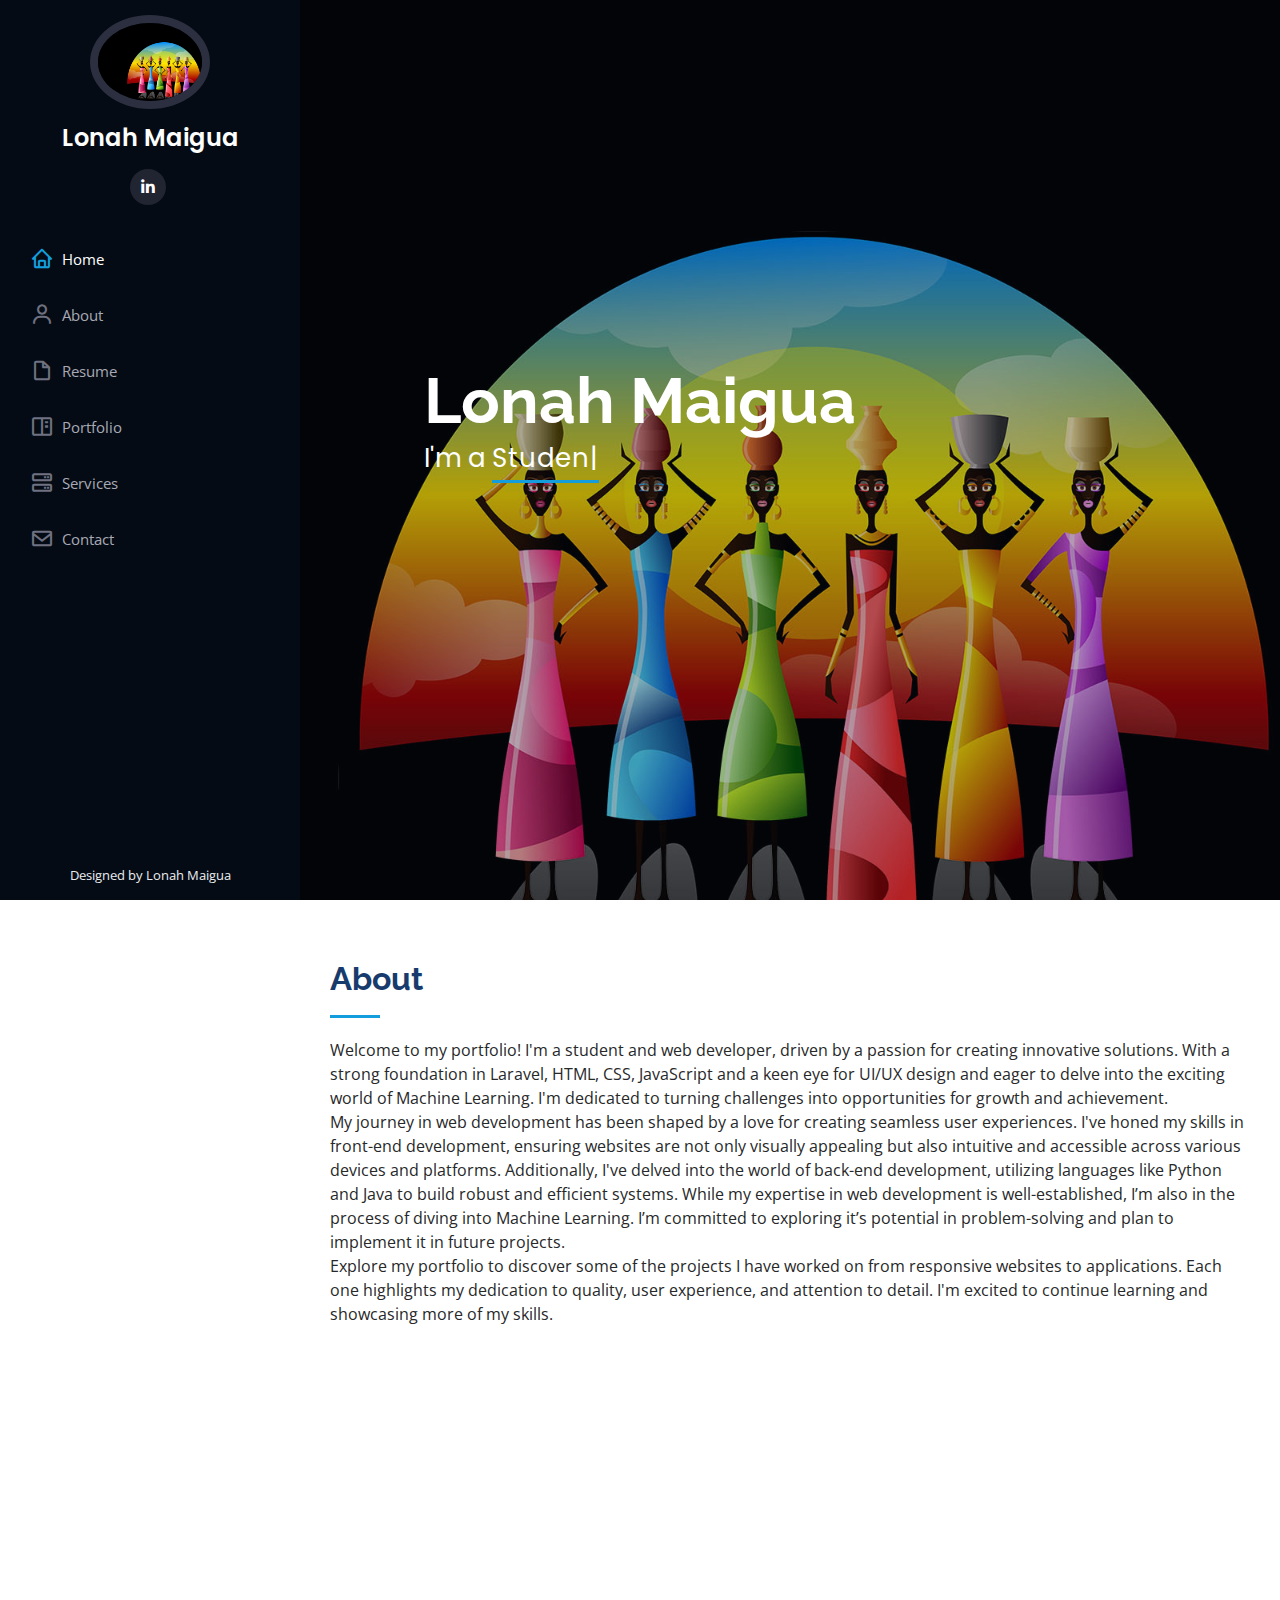
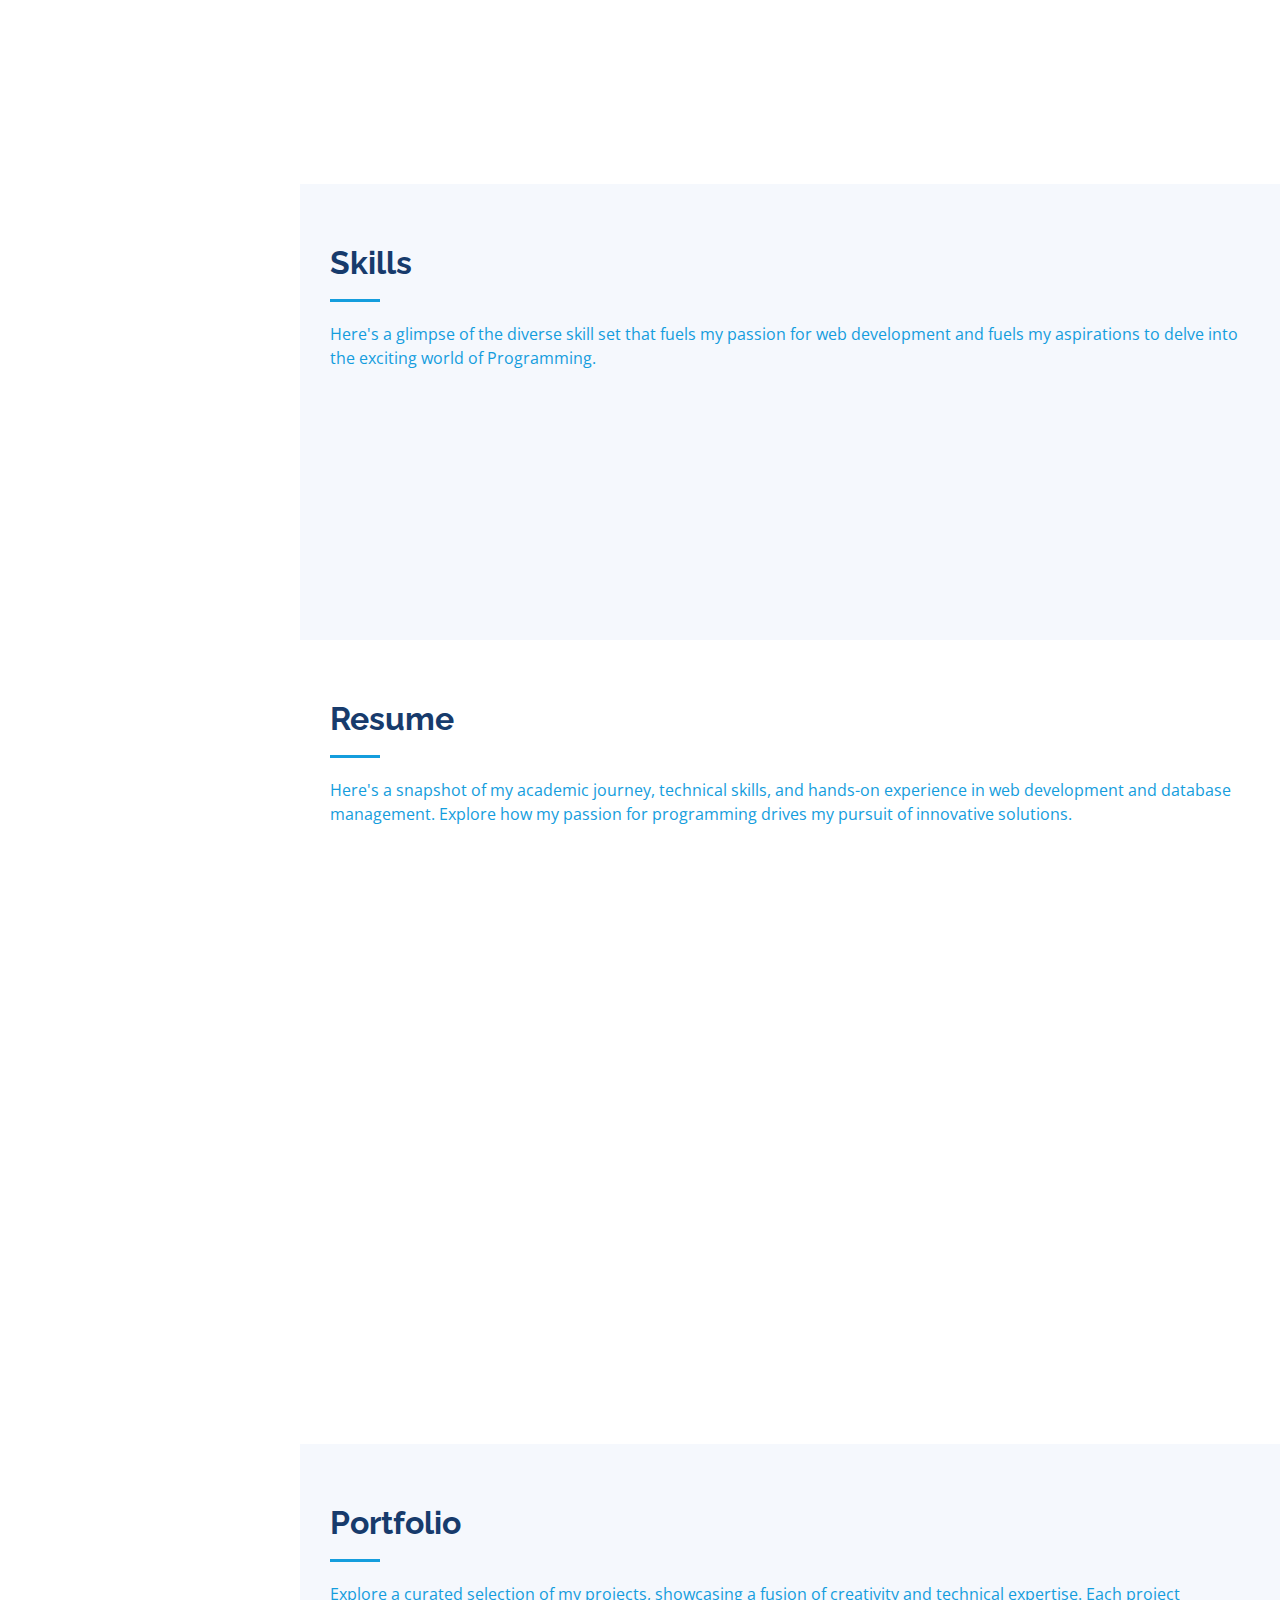
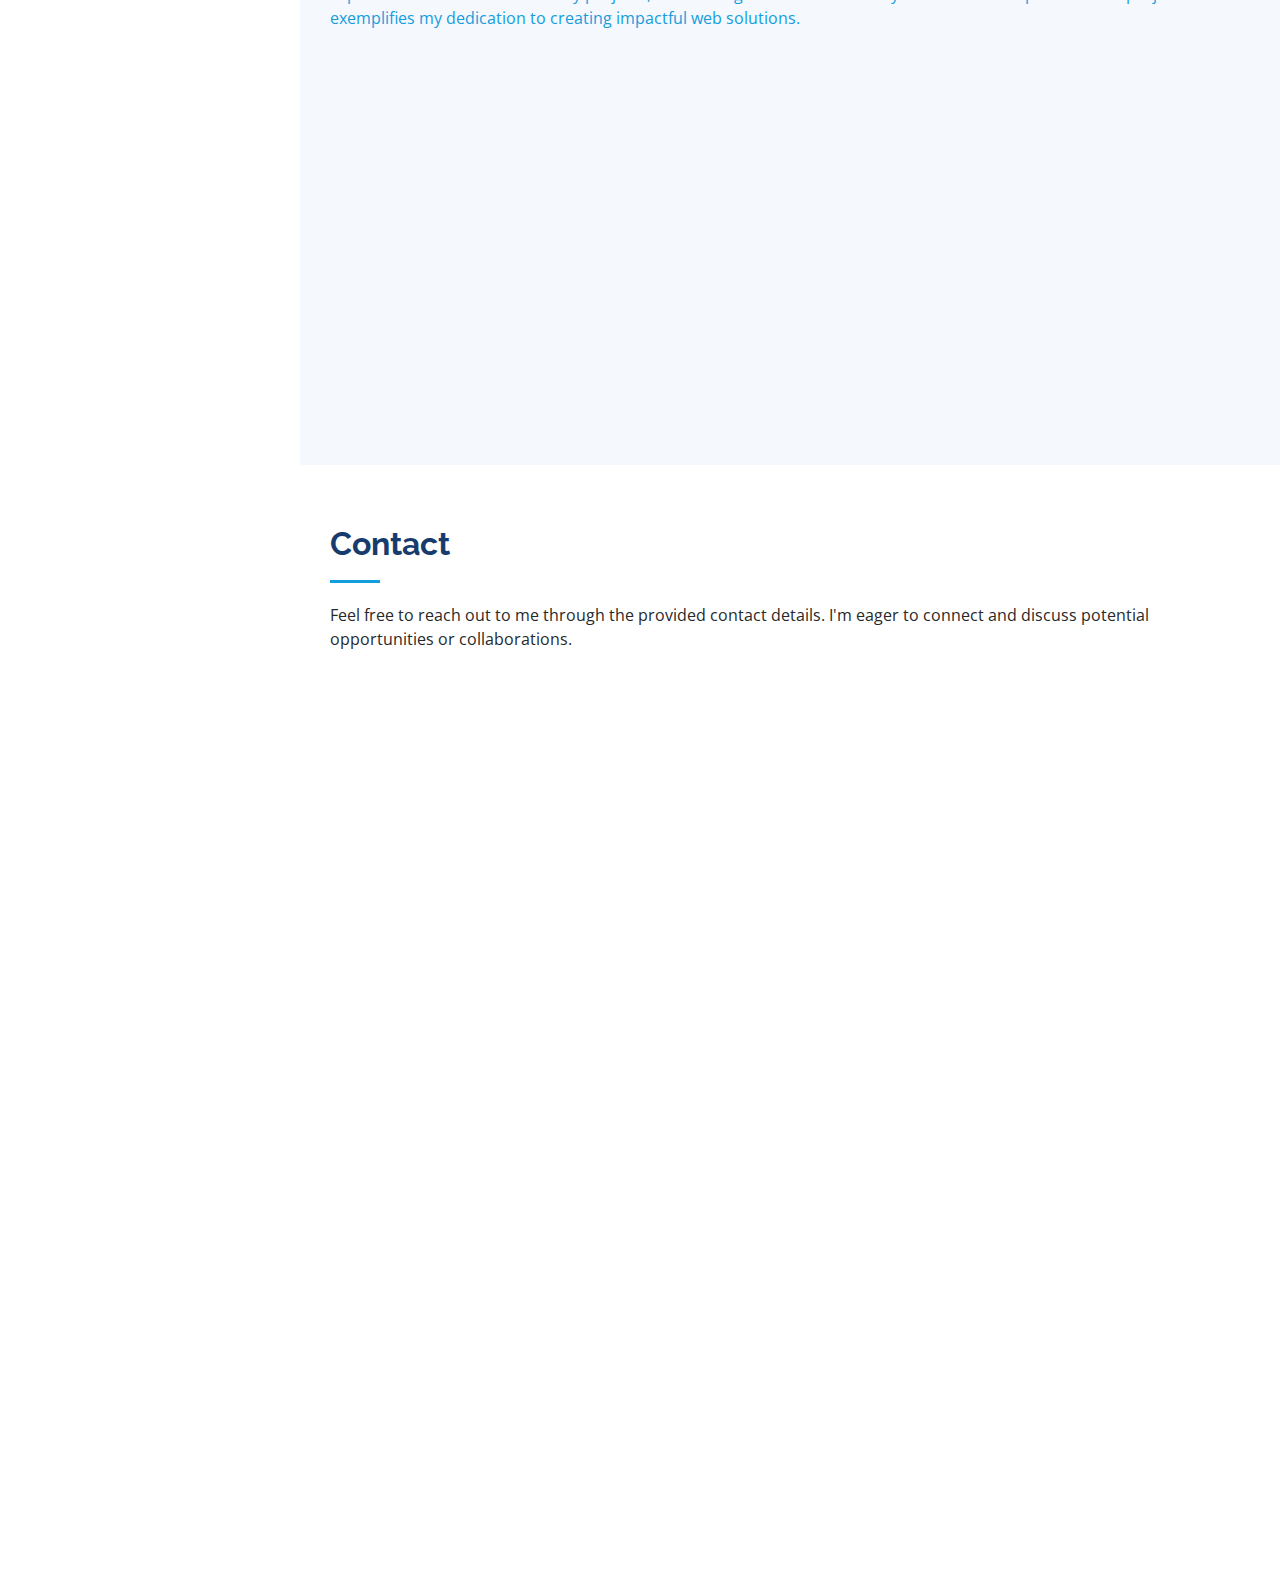
<file: index.html>
<!DOCTYPE html>
<html lang="en">

<head>
  <meta charset="utf-8">
  <meta content="width=device-width, initial-scale=1.0" name="viewport">

  <title>Lonah Maigua</title>
  <meta content="" name="description">
  <meta content="" name="keywords">

  <!-- Favicons -->
<!--   <link href="assets/img/favicon.png" rel="icon">
  <link href="assets/img/apple-touch-icon.png" rel="apple-touch-icon">
 -->
  <!-- Google Fonts -->
  <link href="https://fonts.googleapis.com/css?family=Open+Sans:300,300i,400,400i,600,600i,700,700i|Raleway:300,300i,400,400i,500,500i,600,600i,700,700i|Poppins:300,300i,400,400i,500,500i,600,600i,700,700i" rel="stylesheet">

  <!-- Vendor CSS Files -->
  <link href="assets/vendor/aos/aos.css" rel="stylesheet">
  <link href="assets/vendor/bootstrap/css/bootstrap.min.css" rel="stylesheet">
  <link href="assets/vendor/bootstrap-icons/bootstrap-icons.css" rel="stylesheet">
  <link href="assets/vendor/boxicons/css/boxicons.min.css" rel="stylesheet">
  <link href="assets/vendor/glightbox/css/glightbox.min.css" rel="stylesheet">
  <link href="assets/vendor/swiper/swiper-bundle.min.css" rel="stylesheet">

  <!-- Template Main CSS File -->
  <link href="assets/css/style.css" rel="stylesheet">

  <!-- =======================================================
  * Template Name: iPortfolio
  * Updated: Sep 18 2023 with Bootstrap v5.3.2
  * Template URL: https://bootstrapmade.com/iportfolio-bootstrap-portfolio-websites-template/
  * Author: BootstrapMade.com
  * License: https://bootstrapmade.com/license/
  ======================================================== -->
</head>

<body>

  <!-- ======= Mobile nav toggle button ======= -->
  <i class="bi bi-list mobile-nav-toggle d-xl-none"></i>

  <!-- ======= Header ======= -->
  <header id="header">
    <div class="d-flex flex-column">

      <div class="profile">
        <img src="assets/img/africa.jpg" alt="" class="img-fluid rounded-circle">
        <h1 class="text-light"><a href="index.html">Lonah Maigua</a></h1>
        <div class="social-links mt-3 text-center">
          <!-- <a href="" class="twitter"><i class="bx bxl-twitter"></i></a>
          <a href="#" class="facebook"><i class="bx bxl-facebook"></i></a>
          <a href="#" class="instagram"><i class="bx bxl-instagram"></i></a>
          <a href="#" class="google-plus"><i class="bx bxl-skype"></i></a> -->
          <a href="https://www.linkedin.com/in/lonahmaigua5824" class="linkedin"><i class="bx bxl-linkedin"></i></a>
        </div>
      </div>

      <nav id="navbar" class="nav-menu navbar">
        <ul>
          <li><a href="#hero" class="nav-link scrollto active"><i class="bx bx-home"></i> <span>Home</span></a></li>
          <li><a href="#about" class="nav-link scrollto"><i class="bx bx-user"></i> <span>About</span></a></li>
          <li><a href="#resume" class="nav-link scrollto"><i class="bx bx-file-blank"></i> <span>Resume</span></a></li>
          <li><a href="#portfolio" class="nav-link scrollto"><i class="bx bx-book-content"></i> <span>Portfolio</span></a></li>
          <li><a href="#services" class="nav-link scrollto"><i class="bx bx-server"></i> <span>Services</span></a></li>
          <li><a href="#contact" class="nav-link scrollto"><i class="bx bx-envelope"></i> <span>Contact</span></a></li>
        </ul>
      </nav><!-- .nav-menu -->
    </div>
  </header><!-- End Header -->

  <!-- ======= Hero Section ======= -->
  <section id="hero" class="d-flex flex-column justify-content-center align-items-center">
    <div class="hero-container" data-aos="fade-in">
      <h1>Lonah Maigua</h1>
      <p>I'm a <span class="typed" data-typed-items="Student,Front-end Developer"></span></p>
    </div>
  </section><!-- End Hero -->

  <main id="main">

    <!-- ======= About Section ======= -->
    <section id="about" class="about">
      <div class="container">

        <div class="section-title">
          <h2>About</h2>
          <p>Welcome to my portfolio! I'm a student and web developer, driven by a passion for creating innovative solutions. With a strong foundation in Laravel, HTML, CSS, JavaScript and a keen eye for UI/UX design and eager to delve into the exciting world of Machine Learning. I'm dedicated to turning challenges into opportunities for growth and achievement.
          </p>
          <p>My journey in web development has been shaped by a love for creating seamless user experiences. I've honed my skills in front-end development, ensuring websites are not only visually appealing but also intuitive and accessible across various devices and platforms. 
            Additionally, I've delved into the world of back-end development, utilizing languages like Python and Java to build robust and efficient systems. While my expertise in web development is well-established, I’m also in the process of diving into Machine Learning. I’m committed to exploring it’s potential in problem-solving and plan to implement it in future projects.
           </p>
           <p>Explore my portfolio to discover some of the projects I have worked on from responsive websites to applications. Each one highlights my dedication to quality, user experience, and attention to detail. I'm excited to continue learning and showcasing more of my skills.
            </p>
        </div>

        <div class="row">
          <div class="col-lg-4" data-aos="fade-right">
            <img src="assets/img/africa.jpg" class="img-fluid" alt="">
          </div>
          <div class="col-lg-8 pt-4 pt-lg-0 content" data-aos="fade-left">
            <h3>Front End Web Developer.</h3>
            <p class="fst-italic">
              I specialize in creating visually stunning and user-friendly interfaces, utilizing my expertise in HTML, CSS, and JavaScript to deliver seamless web experiences
            </p>
            <div class="row">
              <div class="col-lg-6">
                <ul>
                  <li><i class="bi bi-chevron-right"></i> <strong>Github:</strong> <a href="https://github.com/maigua23"></li>
                  <li><i class="bi bi-chevron-right"></i> <strong>Phone:</strong> <span>+254 113114970</span></li>
                  <li><i class="bi bi-chevron-right"></i> <strong>City:</strong> <span>Nyeri, Kenya</span></li>
                </ul>
              </div>
              <div class="col-lg-6">
                <ul>
                  <li><i class="bi bi-chevron-right"></i> <strong>Degree:</strong> <span>B. Sc. Computer Science</span></li>
                  <li><i class="bi bi-chevron-right"></i> <strong>PhEmailone:</strong> <span>maigualonah@gmail.com</span></li>
                  <li><i class="bi bi-chevron-right"></i> <strong>Freelance:</strong> <span>Available</span></li>
                </ul>
              </div>
            </div>
          </div>
        </div>

      </div>
    </section><!-- End About Section -->

    <!-- ======= Facts Section ======= -->
    <!-- <section id="facts" class="facts">
      <div class="container">

        <div class="section-title">
          <h2>Facts</h2>
          <p>Magnam dolores commodi suscipit. Necessitatibus eius consequatur ex aliquid fuga eum quidem. Sit sint consectetur velit. Quisquam quos quisquam cupiditate. Et nemo qui impedit suscipit alias ea. Quia fugiat sit in iste officiis commodi quidem hic quas.</p>
        </div>

        <div class="row no-gutters">

          <div class="col-lg-3 col-md-6 d-md-flex align-items-md-stretch" data-aos="fade-up">
            <div class="count-box">
              <i class="bi bi-emoji-smile"></i>
              <span data-purecounter-start="0" data-purecounter-end="232" data-purecounter-duration="1" class="purecounter"></span>
              <p><strong>Happy Clients</strong> consequuntur quae</p>
            </div>
          </div>

          <div class="col-lg-3 col-md-6 d-md-flex align-items-md-stretch" data-aos="fade-up" data-aos-delay="100">
            <div class="count-box">
              <i class="bi bi-journal-richtext"></i>
              <span data-purecounter-start="0" data-purecounter-end="521" data-purecounter-duration="1" class="purecounter"></span>
              <p><strong>Projects</strong> adipisci atque cum quia aut</p>
            </div>
          </div>

          <div class="col-lg-3 col-md-6 d-md-flex align-items-md-stretch" data-aos="fade-up" data-aos-delay="200">
            <div class="count-box">
              <i class="bi bi-headset"></i>
              <span data-purecounter-start="0" data-purecounter-end="1453" data-purecounter-duration="1" class="purecounter"></span>
              <p><strong>Hours Of Support</strong> aut commodi quaerat</p>
            </div>
          </div>

          <div class="col-lg-3 col-md-6 d-md-flex align-items-md-stretch" data-aos="fade-up" data-aos-delay="300">
            <div class="count-box">
              <i class="bi bi-people"></i>
              <span data-purecounter-start="0" data-purecounter-end="32" data-purecounter-duration="1" class="purecounter"></span>
              <p><strong>Hard Workers</strong> rerum asperiores dolor</p>
            </div>
          </div>

        </div>

      </div>
    </section> -->
    <!-- End Facts Section -->

    <!-- ======= Skills Section ======= -->
    <section id="skills" class="skills section-bg">
      <div class="container">

        <div class="section-title">
          <h2>Skills</h2>
          <p>Here's a glimpse of the diverse skill set that fuels my passion for web development and fuels my aspirations to delve into the exciting world of Programming.</p>
        </div>

        <div class="row skills-content">

          <div class="col-lg-6" data-aos="fade-up">

            <div class="progress">
              <span class="skill">HTML <i class="val">100%</i></span>
              <div class="progress-bar-wrap">
                <div class="progress-bar" role="progressbar" aria-valuenow="100" aria-valuemin="0" aria-valuemax="100"></div>
              </div>
            </div>

            <div class="progress">
              <span class="skill">CSS <i class="val">90%</i></span>
              <div class="progress-bar-wrap">
                <div class="progress-bar" role="progressbar" aria-valuenow="90" aria-valuemin="0" aria-valuemax="100"></div>
              </div>
            </div>

            <div class="progress">
              <span class="skill">JavaScript <i class="val">75%</i></span>
              <div class="progress-bar-wrap">
                <div class="progress-bar" role="progressbar" aria-valuenow="75" aria-valuemin="0" aria-valuemax="100"></div>
              </div>
            </div>

          </div>

          <div class="col-lg-6" data-aos="fade-up" data-aos-delay="100">

            <div class="progress">
              <span class="skill">PHP <i class="val">80%</i></span>
              <div class="progress-bar-wrap">
                <div class="progress-bar" role="progressbar" aria-valuenow="80" aria-valuemin="0" aria-valuemax="100"></div>
              </div>
            </div>

            <div class="progress">
              <span class="skill">Laravel <i class="val">90%</i></span>
              <div class="progress-bar-wrap">
                <div class="progress-bar" role="progressbar" aria-valuenow="90" aria-valuemin="0" aria-valuemax="100"></div>
              </div>
            </div>

          </div>

        </div>

      </div>
    </section><!-- End Skills Section -->

    <!-- ======= Resume Section ======= -->
    <section id="resume" class="resume">
      <div class="container">

        <div class="section-title">
          <h2>Resume</h2>
          <p>Here's a snapshot of my academic journey, technical skills, and hands-on experience in web development and database management. Explore how my passion for programming drives my pursuit of innovative solutions.</p>
        </div>

        <div class="row">
          <div class="col-lg-6" data-aos="fade-up">
            <h3 class="resume-title">Sumary</h3>
            <div class="resume-item pb-0">
              <h4>Lonah Maigua</h4>
              <p><em>Passionate about programming and driven to create innovative solutions that make a meaningful impact.</em></p>
              <ul>
                <li>Nyeri, Kenya</li>
                <li>(+254) 113114970</li>
                <li>maigualonah@gmail.com</li>
              </ul>
            </div>

            <h3 class="resume-title">Education</h3>
            <div class="resume-item">
              <h4>Bachelor of Science: Computer Science</h4>
              <h5>2020 - Present</h5>
              <p><em>Dedan Kimathi University of Technology, Nyeri, Kenya</em></p>
              <p>Completed coursework in Web Programming Database systems, Data
                structures and Algorithms, Object-orientedProgramming and Artificial
                Intelligence</p>
            </div>
          </div>
          <div class="col-lg-6" data-aos="fade-up" data-aos-delay="100">
            <h3 class="resume-title">Professional Experience</h3>
            <div class="resume-item">
              <h4>Software Enginner, Intern</h4>
              <h5>2023 - Present</h5>
              <p><em>Brasley Sacco, Nakuru, Kenya</em></p>
              <ul>
                <li>Managed database setup, employing Laravel migration and advanced normalization techniques for efficiency.</li>
                <li>Developed a precise Customer Details controller, ensuring seamless communication within Laravel. </li>
                <li>Implemented user-friendly forms with rigorous validation, enhancing security and user experience.</li>
              </ul>
            </div>
          </div>
        </div>

      </div>
    </section><!-- End Resume Section -->

    <!-- ======= Portfolio Section ======= -->
    <section id="portfolio" class="portfolio section-bg">
      <div class="container">

        <div class="section-title">
          <h2>Portfolio</h2>
          <p>Explore a curated selection of my projects, showcasing a fusion of creativity and technical expertise. Each project exemplifies my dedication to creating impactful web solutions.</p>
        </div>

        <div class="row" data-aos="fade-up">
          <div class="col-lg-12 d-flex justify-content-center">
            <ul id="portfolio-flters">
              <li data-filter="*" class="filter-active">All</li>
              <li data-filter=".filter-app">App</li>
              <li data-filter=".filter-web">Web</li>
            </ul>
          </div>
        </div>

        <div class="row portfolio-container" data-aos="fade-up" data-aos-delay="100">

          <div class="col-lg-4 col-md-6 portfolio-item filter-app">
            <div class="portfolio-wrap">
              <img src="assets/img//africa-heritage.jpg" class="img-fluid alt="">
              <div class="portfolio-links">
                <a href="assets/img/portfolio/portfolio-1.jpg" data-gallery="portfolioGallery" class="portfolio-lightbox" title="App 1"><i class="bx bx-plus"></i></a>
                <a href="portfolio-details.html" title="More Details"><i class="bx bx-link"></i></a>
              </div>
              <div>
                <h3>Human Resource Assistant</h3>
              </div>
            </div>
          </div>

          <!-- <div class="col-lg-4 col-md-6 portfolio-item filter-web">
            <div class="portfolio-wrap">
              <img src="assets/img/portfolio/portfolio-2.jpg" class="img-fluid" alt="">
              <div class="portfolio-links">
                <a href="assets/img/portfolio/portfolio-2.jpg" data-gallery="portfolioGallery" class="portfolio-lightbox" title="Web 3"><i class="bx bx-plus"></i></a>
                <a href="portfolio-details.html" title="More Details"><i class="bx bx-link"></i></a>
              </div>
            </div>
          </div>

          <div class="col-lg-4 col-md-6 portfolio-item filter-app">
            <div class="portfolio-wrap">
              <img src="assets/img/portfolio/portfolio-3.jpg" class="img-fluid" alt="">
              <div class="portfolio-links">
                <a href="assets/img/portfolio/portfolio-3.jpg" data-gallery="portfolioGallery" class="portfolio-lightbox" title="App 2"><i class="bx bx-plus"></i></a>
                <a href="portfolio-details.html" title="More Details"><i class="bx bx-link"></i></a>
              </div>
            </div>
          </div>

          <div class="col-lg-4 col-md-6 portfolio-item filter-card">
            <div class="portfolio-wrap">
              <img src="assets/img/portfolio/portfolio-4.jpg" class="img-fluid" alt="">
              <div class="portfolio-links">
                <a href="assets/img/portfolio/portfolio-4.jpg" data-gallery="portfolioGallery" class="portfolio-lightbox" title="Card 2"><i class="bx bx-plus"></i></a>
                <a href="portfolio-details.html" title="More Details"><i class="bx bx-link"></i></a>
              </div>
            </div>
          </div> -->

          <!-- <div class="col-lg-4 col-md-6 portfolio-item filter-web">
            <div class="portfolio-wrap">
              <img src="assets/img/portfolio/portfolio-5.jpg" class="img-fluid" alt="">
              <div class="portfolio-links">
                <a href="assets/img/portfolio/portfolio-5.jpg" data-gallery="portfolioGallery" class="portfolio-lightbox" title="Web 2"><i class="bx bx-plus"></i></a>
                <a href="portfolio-details.html" title="More Details"><i class="bx bx-link"></i></a>
              </div>
            </div>
          </div>

          <div class="col-lg-4 col-md-6 portfolio-item filter-app">
            <div class="portfolio-wrap">
              <img src="assets/img/portfolio/portfolio-6.jpg" class="img-fluid" alt="">
              <div class="portfolio-links">
                <a href="assets/img/portfolio/portfolio-6.jpg" data-gallery="portfolioGallery" class="portfolio-lightbox" title="App 3"><i class="bx bx-plus"></i></a>
                <a href="portfolio-details.html" title="More Details"><i class="bx bx-link"></i></a>
              </div>
            </div>
          </div>

          <div class="col-lg-4 col-md-6 portfolio-item filter-card">
            <div class="portfolio-wrap">
              <img src="assets/img/portfolio/portfolio-7.jpg" class="img-fluid" alt="">
              <div class="portfolio-links">
                <a href="assets/img/portfolio/portfolio-7.jpg" data-gallery="portfolioGallery" class="portfolio-lightbox" title="Card 1"><i class="bx bx-plus"></i></a>
                <a href="portfolio-details.html" title="More Details"><i class="bx bx-link"></i></a>
              </div>
            </div>
          </div>

          <div class="col-lg-4 col-md-6 portfolio-item filter-card">
            <div class="portfolio-wrap">
              <img src="assets/img/portfolio/portfolio-8.jpg" class="img-fluid" alt="">
              <div class="portfolio-links">
                <a href="assets/img/portfolio/portfolio-8.jpg" data-gallery="portfolioGallery" class="portfolio-lightbox" title="Card 3"><i class="bx bx-plus"></i></a>
                <a href="portfolio-details.html" title="More Details"><i class="bx bx-link"></i></a>
              </div>
            </div>
          </div>

          <div class="col-lg-4 col-md-6 portfolio-item filter-web">
            <div class="portfolio-wrap">
              <img src="assets/img/portfolio/portfolio-9.jpg" class="img-fluid" alt="">
              <div class="portfolio-links">
                <a href="assets/img/portfolio/portfolio-9.jpg" data-gallery="portfolioGallery" class="portfolio-lightbox" title="Web 3"><i class="bx bx-plus"></i></a>
                <a href="portfolio-details.html" title="More Details"><i class="bx bx-link"></i></a>
              </div>
            </div>
          </div> -->

        </div>

      </div>
    </section><!-- End Portfolio Section -->

    <!-- ======= Services Section ======= -->
    <!-- <section id="services" class="services">
      <div class="container">

        <div class="section-title">
          <h2>Services</h2>
          <p>Magnam dolores commodi suscipit. Necessitatibus eius consequatur ex aliquid fuga eum quidem. Sit sint consectetur velit. Quisquam quos quisquam cupiditate. Et nemo qui impedit suscipit alias ea. Quia fugiat sit in iste officiis commodi quidem hic quas.</p>
        </div>

        <div class="row">
          <div class="col-lg-4 col-md-6 icon-box" data-aos="fade-up">
            <div class="icon"><i class="bi bi-briefcase"></i></div>
            <h4 class="title"><a href="">Lorem Ipsum</a></h4>
            <p class="description">Voluptatum deleniti atque corrupti quos dolores et quas molestias excepturi sint occaecati cupiditate non provident</p>
          </div>
          <div class="col-lg-4 col-md-6 icon-box" data-aos="fade-up" data-aos-delay="100">
            <div class="icon"><i class="bi bi-card-checklist"></i></div>
            <h4 class="title"><a href="">Dolor Sitema</a></h4>
            <p class="description">Minim veniam, quis nostrud exercitation ullamco laboris nisi ut aliquip ex ea commodo consequat tarad limino ata</p>
          </div>
          <div class="col-lg-4 col-md-6 icon-box" data-aos="fade-up" data-aos-delay="200">
            <div class="icon"><i class="bi bi-bar-chart"></i></div>
            <h4 class="title"><a href="">Sed ut perspiciatis</a></h4>
            <p class="description">Duis aute irure dolor in reprehenderit in voluptate velit esse cillum dolore eu fugiat nulla pariatur</p>
          </div>
          <div class="col-lg-4 col-md-6 icon-box" data-aos="fade-up" data-aos-delay="300">
            <div class="icon"><i class="bi bi-binoculars"></i></div>
            <h4 class="title"><a href="">Magni Dolores</a></h4>
            <p class="description">Excepteur sint occaecat cupidatat non proident, sunt in culpa qui officia deserunt mollit anim id est laborum</p>
          </div>
          <div class="col-lg-4 col-md-6 icon-box" data-aos="fade-up" data-aos-delay="400">
            <div class="icon"><i class="bi bi-brightness-high"></i></div>
            <h4 class="title"><a href="">Nemo Enim</a></h4>
            <p class="description">At vero eos et accusamus et iusto odio dignissimos ducimus qui blanditiis praesentium voluptatum deleniti atque</p>
          </div>
          <div class="col-lg-4 col-md-6 icon-box" data-aos="fade-up" data-aos-delay="500">
            <div class="icon"><i class="bi bi-calendar4-week"></i></div>
            <h4 class="title"><a href="">Eiusmod Tempor</a></h4>
            <p class="description">Et harum quidem rerum facilis est et expedita distinctio. Nam libero tempore, cum soluta nobis est eligendi</p>
          </div>
        </div>

      </div>
    </section> -->
    <!-- End Services Section -->

    <!-- ======= Testimonials Section ======= -->
    <!-- <section id="testimonials" class="testimonials section-bg">
      <div class="container">

        <div class="section-title">
          <h2>Testimonials</h2>
          <p>Magnam dolores commodi suscipit. Necessitatibus eius consequatur ex aliquid fuga eum quidem. Sit sint consectetur velit. Quisquam quos quisquam cupiditate. Et nemo qui impedit suscipit alias ea. Quia fugiat sit in iste officiis commodi quidem hic quas.</p>
        </div>

        <div class="testimonials-slider swiper" data-aos="fade-up" data-aos-delay="100">
          <div class="swiper-wrapper">

            <div class="swiper-slide"> -->
              <!-- <div class="testimonial-item" data-aos="fade-up">
                <p>
                  <i class="bx bxs-quote-alt-left quote-icon-left"></i>
                  Proin iaculis purus consequat sem cure digni ssim donec porttitora entum suscipit rhoncus. Accusantium quam, ultricies eget id, aliquam eget nibh et. Maecen aliquam, risus at semper.
                  <i class="bx bxs-quote-alt-right quote-icon-right"></i>
                </p>
                <img src="assets/img/testimonials/testimonials-1.jpg" class="testimonial-img" alt="">
                <h3>Saul Goodman</h3>
                <h4>Ceo &amp; Founder</h4>
              </div>
            </div> -->
            <!-- End testimonial item -->
            <!-- <div class="swiper-slide">
              <div class="testimonial-item" data-aos="fade-up" data-aos-delay="100">
                <p>
                  <i class="bx bxs-quote-alt-left quote-icon-left"></i>
                  Export tempor illum tamen malis malis eram quae irure esse labore quem cillum quid cillum eram malis quorum velit fore eram velit sunt aliqua noster fugiat irure amet legam anim culpa.
                  <i class="bx bxs-quote-alt-right quote-icon-right"></i>
                </p>
                <img src="assets/img/testimonials/testimonials-2.jpg" class="testimonial-img" alt="">
                <h3>Sara Wilsson</h3>
                <h4>Designer</h4>
              </div>
            </div> -->
            <!-- End testimonial item -->
            <!-- <div class="swiper-slide">
              <div class="testimonial-item" data-aos="fade-up" data-aos-delay="200">
                <p>
                  <i class="bx bxs-quote-alt-left quote-icon-left"></i>
                  Enim nisi quem export duis labore cillum quae magna enim sint quorum nulla quem veniam duis minim tempor labore quem eram duis noster aute amet eram fore quis sint minim.
                  <i class="bx bxs-quote-alt-right quote-icon-right"></i>
                </p>
                <img src="assets/img/testimonials/testimonials-3.jpg" class="testimonial-img" alt="">
                <h3>Jena Karlis</h3>
                <h4>Store Owner</h4>
              </div>
            </div> -->
            <!-- End testimonial item -->
            <!-- <div class="swiper-slide">
              <div class="testimonial-item" data-aos="fade-up" data-aos-delay="300">
                <p>
                  <i class="bx bxs-quote-alt-left quote-icon-left"></i>
                  Fugiat enim eram quae cillum dolore dolor amet nulla culpa multos export minim fugiat minim velit minim dolor enim duis veniam ipsum anim magna sunt elit fore quem dolore labore illum veniam.
                  <i class="bx bxs-quote-alt-right quote-icon-right"></i>
                </p>
                <img src="assets/img/testimonials/testimonials-4.jpg" class="testimonial-img" alt="">
                <h3>Matt Brandon</h3>
                <h4>Freelancer</h4>
              </div>
            </div> -->
            <!-- End testimonial item -->
            <!-- <div class="swiper-slide">
              <div class="testimonial-item" data-aos="fade-up" data-aos-delay="400">
                <p>
                  <i class="bx bxs-quote-alt-left quote-icon-left"></i>
                  Quis quorum aliqua sint quem legam fore sunt eram irure aliqua veniam tempor noster veniam enim culpa labore duis sunt culpa nulla illum cillum fugiat legam esse veniam culpa fore nisi cillum quid.
                  <i class="bx bxs-quote-alt-right quote-icon-right"></i>
                </p>
                <img src="assets/img/testimonials/testimonials-5.jpg" class="testimonial-img" alt="">
                <h3>John Larson</h3>
                <h4>Entrepreneur</h4>
              </div>
            </div> -->
            <!-- End testimonial item -->

          <!-- </div>
          <div class="swiper-pagination"></div>
        </div>

      </div>
    </section> -->
    <!-- End Testimonials Section -->

    <!-- ======= Contact Section ======= -->
    <section id="contact" class="contact">
      <div class="container">

        <div class="section-title">
          <h2>Contact</h2>
          <p>Feel free to reach out to me through the provided contact details. I'm eager to connect and discuss potential opportunities or collaborations.</p>
        </div>

        <div class="row" data-aos="fade-in">

          <div class="col-lg-5 d-flex align-items-stretch">
            <div class="info">
              <div class="address">
                <i class="bi bi-geo-alt"></i>
                <h4>Location:</h4>
                <p>Nyeri, Kenya</p>
              </div>

              <div class="email">
                <i class="bi bi-envelope"></i>
                <h4>Email:</h4>
                <p>maigualonah@gmail.com</p>
              </div>

              <div class="phone">
                <i class="bi bi-phone"></i>
                <h4>Call:</h4>
                <p>+254 113114970</p>
              </div>

              <iframe src="https://www.google.com/maps/embed?pb=!1m14!1m12!1m3!1d5642.321822570305!2d36.95919042684711!3d-0.39461257800200483!2m3!1f0!2f0!3f0!3m2!1i1024!2i768!4f13.1!5e0!3m2!1sen!2ske!4v1697139933960!5m2!1sen!2ske" width="600" height="450" style="border:0;" allowfullscreen="" loading="lazy" referrerpolicy="no-referrer-when-downgrade"></iframe>            </div>

          </div>

          <div class="col-lg-7 mt-5 mt-lg-0 d-flex align-items-stretch">
            <form action="forms/contact.php" method="post" role="form" class="php-email-form">
              <div class="row">
                <div class="form-group col-md-6">
                  <label for="name">Your Name</label>
                  <input type="text" name="name" class="form-control" id="name" required>
                </div>
                <div class="form-group col-md-6">
                  <label for="name">Your Email</label>
                  <input type="email" class="form-control" name="email" id="email" required>
                </div>
              </div>
              <div class="form-group">
                <label for="name">Subject</label>
                <input type="text" class="form-control" name="subject" id="subject" required>
              </div>
              <div class="form-group">
                <label for="name">Message</label>
                <textarea class="form-control" name="message" rows="10" required></textarea>
              </div>
              <div class="my-3">
                <div class="loading">Loading</div>
                <div class="error-message"></div>
                <div class="sent-message">Your message has been sent. Thank you!</div>
              </div>
              <div class="text-center"><button type="submit">Send Message</button></div>
            </form>
          </div>

        </div>

      </div>
    </section><!-- End Contact Section -->

  </main><!-- End #main -->

  <!-- ======= Footer ======= -->
  <footer id="footer">
    <div class="container">
      
      <div class="credits">
        Designed by Lonah Maigua</a>
      </div>
    </div>
  </footer><!-- End  Footer -->

  <a href="#" class="back-to-top d-flex align-items-center justify-content-center"><i class="bi bi-arrow-up-short"></i></a>

  <!-- Vendor JS Files -->
  <script src="assets/vendor/purecounter/purecounter_vanilla.js"></script>
  <script src="assets/vendor/aos/aos.js"></script>
  <script src="assets/vendor/bootstrap/js/bootstrap.bundle.min.js"></script>
  <script src="assets/vendor/glightbox/js/glightbox.min.js"></script>
  <script src="assets/vendor/isotope-layout/isotope.pkgd.min.js"></script>
  <script src="assets/vendor/swiper/swiper-bundle.min.js"></script>
  <script src="assets/vendor/typed.js/typed.umd.js"></script>
  <script src="assets/vendor/waypoints/noframework.waypoints.js"></script>
  <script src="assets/vendor/php-email-form/validate.js"></script>

  <!-- Template Main JS File -->
  <script src="assets/js/main.js"></script>

</body>

</html>
</file>
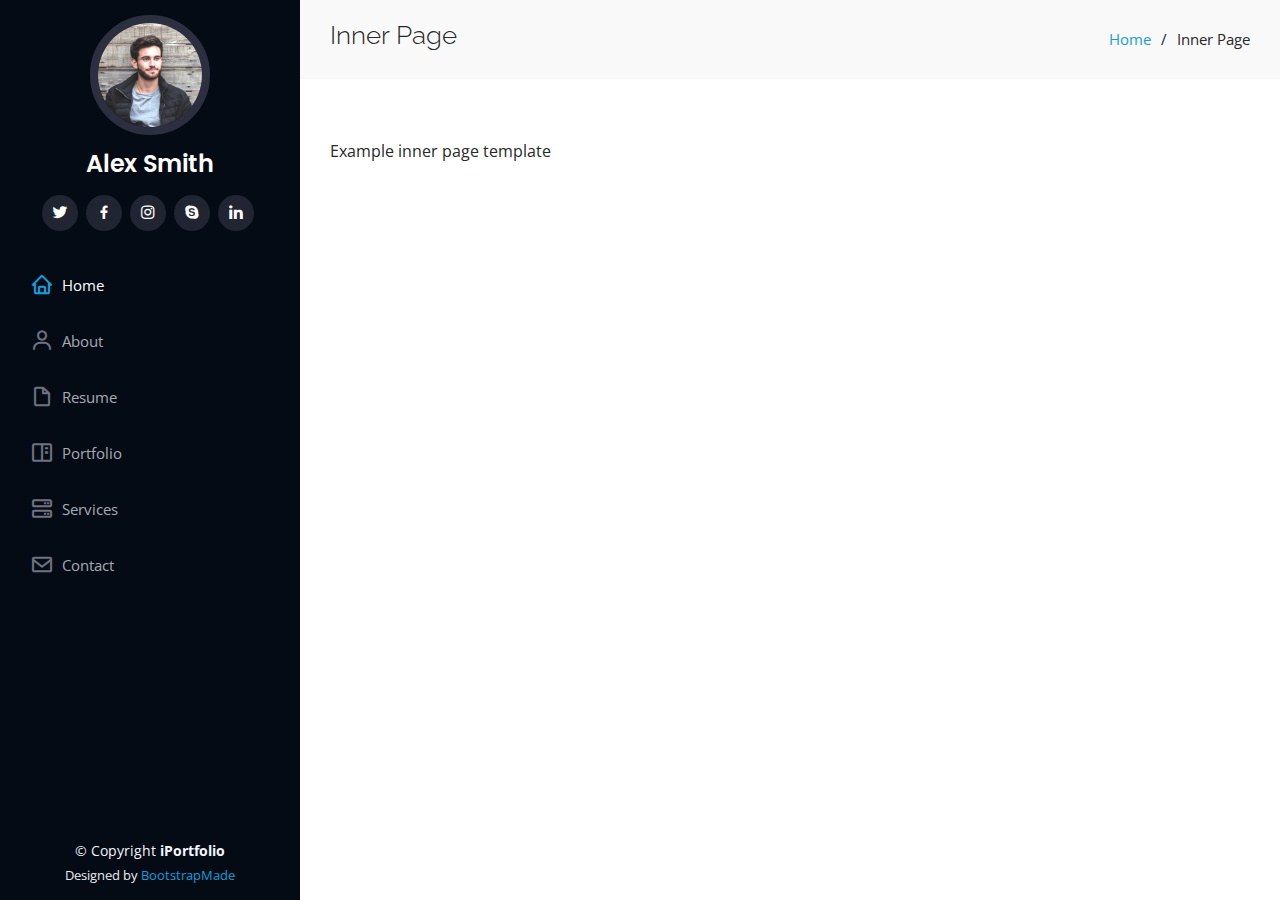
<file: inner-page.html>
<!DOCTYPE html>
<html lang="en">

<head>
  <meta charset="utf-8">
  <meta content="width=device-width, initial-scale=1.0" name="viewport">

  <title>Inner Page - iPortfolio Bootstrap Template</title>
  <meta content="" name="description">
  <meta content="" name="keywords">

  <!-- Favicons -->
  <link href="assets/img/favicon.png" rel="icon">
  <link href="assets/img/apple-touch-icon.png" rel="apple-touch-icon">

  <!-- Google Fonts -->
  <link href="https://fonts.googleapis.com/css?family=Open+Sans:300,300i,400,400i,600,600i,700,700i|Raleway:300,300i,400,400i,500,500i,600,600i,700,700i|Poppins:300,300i,400,400i,500,500i,600,600i,700,700i" rel="stylesheet">

  <!-- Vendor CSS Files -->
  <link href="assets/vendor/aos/aos.css" rel="stylesheet">
  <link href="assets/vendor/bootstrap/css/bootstrap.min.css" rel="stylesheet">
  <link href="assets/vendor/bootstrap-icons/bootstrap-icons.css" rel="stylesheet">
  <link href="assets/vendor/boxicons/css/boxicons.min.css" rel="stylesheet">
  <link href="assets/vendor/glightbox/css/glightbox.min.css" rel="stylesheet">
  <link href="assets/vendor/swiper/swiper-bundle.min.css" rel="stylesheet">

  <!-- Template Main CSS File -->
  <link href="assets/css/style.css" rel="stylesheet">

  <!-- =======================================================
  * Template Name: iPortfolio
  * Updated: Sep 18 2023 with Bootstrap v5.3.2
  * Template URL: https://bootstrapmade.com/iportfolio-bootstrap-portfolio-websites-template/
  * Author: BootstrapMade.com
  * License: https://bootstrapmade.com/license/
  ======================================================== -->
</head>

<body>

  <!-- ======= Mobile nav toggle button ======= -->
  <i class="bi bi-list mobile-nav-toggle d-xl-none"></i>

  <!-- ======= Header ======= -->
  <header id="header">
    <div class="d-flex flex-column">

      <div class="profile">
        <img src="assets/img/profile-img.jpg" alt="" class="img-fluid rounded-circle">
        <h1 class="text-light"><a href="index.html">Alex Smith</a></h1>
        <div class="social-links mt-3 text-center">
          <a href="#" class="twitter"><i class="bx bxl-twitter"></i></a>
          <a href="#" class="facebook"><i class="bx bxl-facebook"></i></a>
          <a href="#" class="instagram"><i class="bx bxl-instagram"></i></a>
          <a href="#" class="google-plus"><i class="bx bxl-skype"></i></a>
          <a href="#" class="linkedin"><i class="bx bxl-linkedin"></i></a>
        </div>
      </div>

      <nav id="navbar" class="nav-menu navbar">
        <ul>
          <li><a href="#hero" class="nav-link scrollto active"><i class="bx bx-home"></i> <span>Home</span></a></li>
          <li><a href="#about" class="nav-link scrollto"><i class="bx bx-user"></i> <span>About</span></a></li>
          <li><a href="#resume" class="nav-link scrollto"><i class="bx bx-file-blank"></i> <span>Resume</span></a></li>
          <li><a href="#portfolio" class="nav-link scrollto"><i class="bx bx-book-content"></i> <span>Portfolio</span></a></li>
          <li><a href="#services" class="nav-link scrollto"><i class="bx bx-server"></i> <span>Services</span></a></li>
          <li><a href="#contact" class="nav-link scrollto"><i class="bx bx-envelope"></i> <span>Contact</span></a></li>
        </ul>
      </nav><!-- .nav-menu -->
    </div>
  </header><!-- End Header -->

  <main id="main">

    <!-- ======= Breadcrumbs ======= -->
    <section class="breadcrumbs">
      <div class="container">

        <div class="d-flex justify-content-between align-items-center">
          <h2>Inner Page</h2>
          <ol>
            <li><a href="index.html">Home</a></li>
            <li>Inner Page</li>
          </ol>
        </div>

      </div>
    </section><!-- End Breadcrumbs -->

    <section class="inner-page">
      <div class="container">
        <p>
          Example inner page template
        </p>
      </div>
    </section>

  </main><!-- End #main -->

  <!-- ======= Footer ======= -->
  <footer id="footer">
    <div class="container">
      <div class="copyright">
        &copy; Copyright <strong><span>iPortfolio</span></strong>
      </div>
      <div class="credits">
        <!-- All the links in the footer should remain intact. -->
        <!-- You can delete the links only if you purchased the pro version. -->
        <!-- Licensing information: https://bootstrapmade.com/license/ -->
        <!-- Purchase the pro version with working PHP/AJAX contact form: https://bootstrapmade.com/iportfolio-bootstrap-portfolio-websites-template/ -->
        Designed by <a href="https://bootstrapmade.com/">BootstrapMade</a>
      </div>
    </div>
  </footer><!-- End  Footer -->

  <a href="#" class="back-to-top d-flex align-items-center justify-content-center"><i class="bi bi-arrow-up-short"></i></a>

  <!-- Vendor JS Files -->
  <script src="assets/vendor/purecounter/purecounter_vanilla.js"></script>
  <script src="assets/vendor/aos/aos.js"></script>
  <script src="assets/vendor/bootstrap/js/bootstrap.bundle.min.js"></script>
  <script src="assets/vendor/glightbox/js/glightbox.min.js"></script>
  <script src="assets/vendor/isotope-layout/isotope.pkgd.min.js"></script>
  <script src="assets/vendor/swiper/swiper-bundle.min.js"></script>
  <script src="assets/vendor/typed.js/typed.umd.js"></script>
  <script src="assets/vendor/waypoints/noframework.waypoints.js"></script>
  <script src="assets/vendor/php-email-form/validate.js"></script>

  <!-- Template Main JS File -->
  <script src="assets/js/main.js"></script>

</body>

</html>
</file>
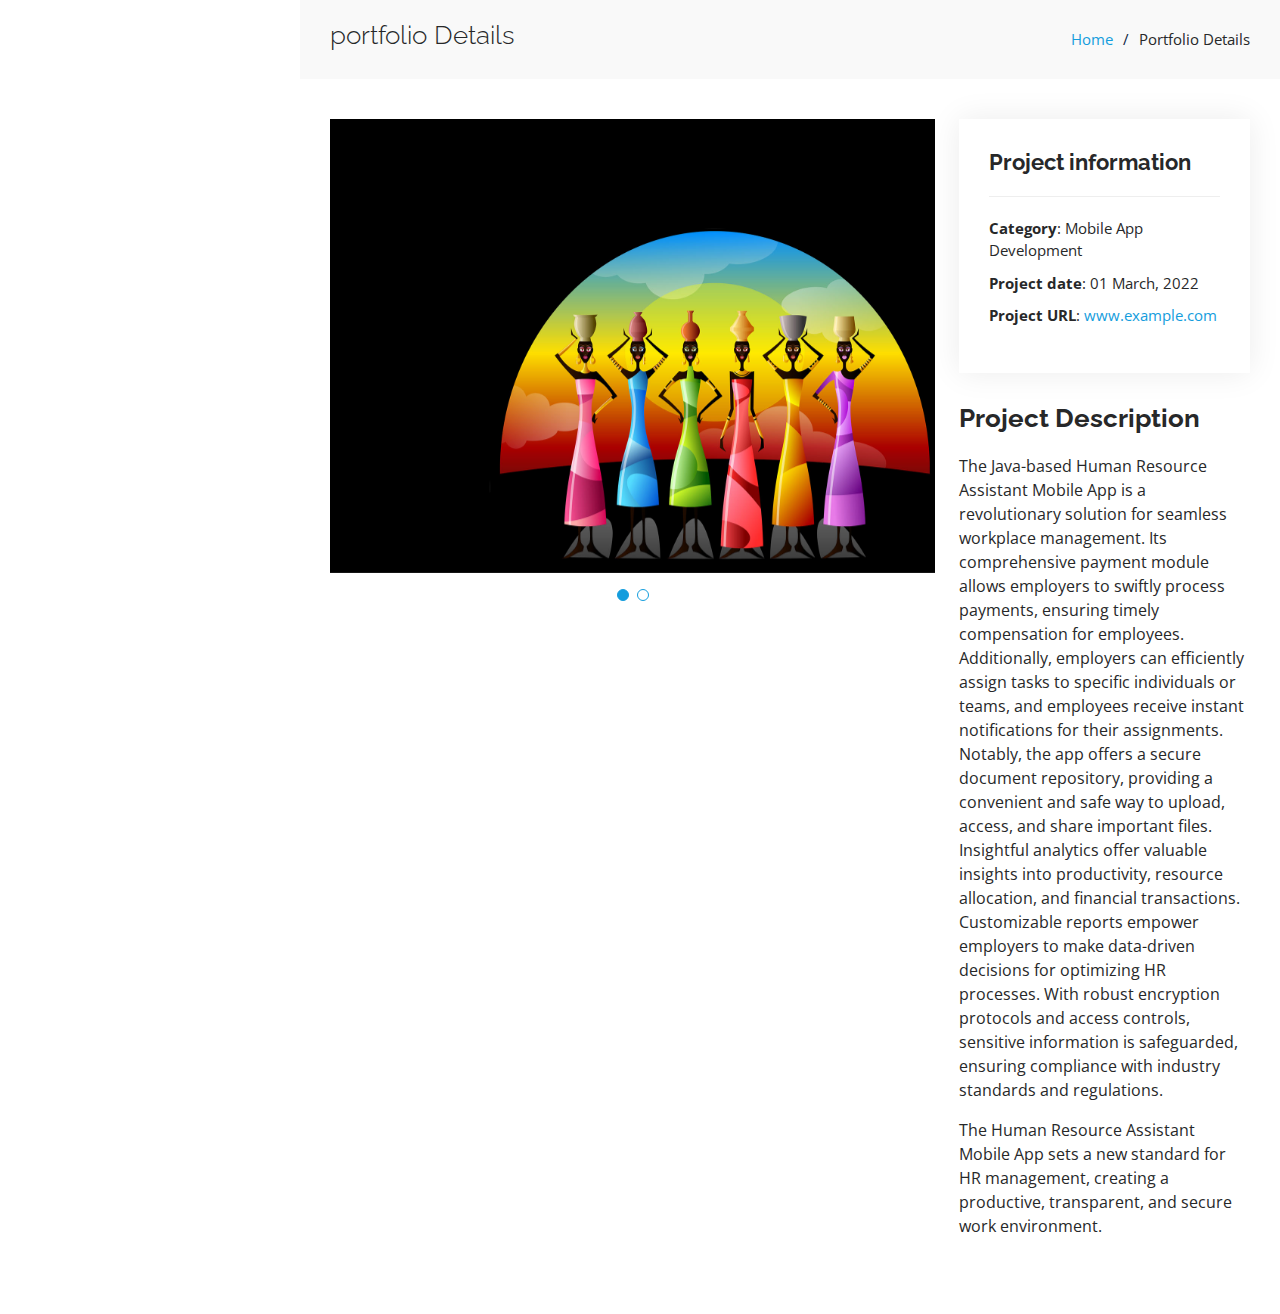
<file: portfolio-details.html>
<!DOCTYPE html>
<html lang="en">

<head>
  <meta charset="utf-8">
  <meta content="width=device-width, initial-scale=1.0" name="viewport">

  <title>Portfolio Details - iPortfolio Bootstrap Template</title>
  <meta content="" name="description">
  <meta content="" name="keywords">

  <!-- Favicons -->
  <link href="assets/img/favicon.png" rel="icon">
  <link href="assets/img/apple-touch-icon.png" rel="apple-touch-icon">

  <!-- Google Fonts -->
  <link href="https://fonts.googleapis.com/css?family=Open+Sans:300,300i,400,400i,600,600i,700,700i|Raleway:300,300i,400,400i,500,500i,600,600i,700,700i|Poppins:300,300i,400,400i,500,500i,600,600i,700,700i" rel="stylesheet">

  <!-- Vendor CSS Files -->
  <link href="assets/vendor/aos/aos.css" rel="stylesheet">
  <link href="assets/vendor/bootstrap/css/bootstrap.min.css" rel="stylesheet">
  <link href="assets/vendor/bootstrap-icons/bootstrap-icons.css" rel="stylesheet">
  <link href="assets/vendor/boxicons/css/boxicons.min.css" rel="stylesheet">
  <link href="assets/vendor/glightbox/css/glightbox.min.css" rel="stylesheet">
  <link href="assets/vendor/swiper/swiper-bundle.min.css" rel="stylesheet">

  <!-- Template Main CSS File -->
  <link href="assets/css/style.css" rel="stylesheet">

  <!-- =======================================================
  * Template Name: iPortfolio
  * Updated: Sep 18 2023 with Bootstrap v5.3.2
  * Template URL: https://bootstrapmade.com/iportfolio-bootstrap-portfolio-websites-template/
  * Author: BootstrapMade.com
  * License: https://bootstrapmade.com/license/
  ======================================================== -->
</head>

<body>

  <!-- ======= Mobile nav toggle button ======= -->
  <!-- <i class="bi bi-list mobile-nav-toggle d-xl-none"></i> -->

  <!-- ======= Header ======= -->
  <!-- <header id="header">
    <div class="d-flex flex-column">

      <div class="profile">
        <img src="assets/img/africa.jpg" alt="" class="img-fluid rounded-circle">
        <h1 class="text-light"><a href="index.html">Lonah Maigua</a></h1>
        <div class="social-links mt-3 text-center">
           <a href="#" class="twitter"><i class="bx bxl-twitter"></i></a> -->
          <!-- <a href="#" class="facebook"><i class="bx bxl-facebook"></i></a>
          <a href="#" class="instagram"><i class="bx bxl-instagram"></i></a>
          <a href="#" class="google-plus"><i class="bx bxl-skype"></i></a> -->
          <!-- <a href="#" class="linkedin"><i class="bx bxl-linkedin"></i></a>
        </div>
      </div>

      <nav id="navbar" class="nav-menu navbar">
        <ul>
          <li><a href="#hero" class="nav-link scrollto active"><i class="bx bx-home"></i> <span>Home</span></a></li>
          <li><a href="#about" class="nav-link scrollto"><i class="bx bx-user"></i> <span>About</span></a></li>
          <li><a href="#resume" class="nav-link scrollto"><i class="bx bx-file-blank"></i> <span>Resume</span></a></li>
          <li><a href="#portfolio" class="nav-link scrollto"><i class="bx bx-book-content"></i> <span>Portfolio</span></a></li>
          <li><a href="#services" class="nav-link scrollto"><i class="bx bx-server"></i> <span>Services</span></a></li>
          <li><a href="#contact" class="nav-link scrollto"><i class="bx bx-envelope"></i> <span>Contact</span></a></li> -->
        </ul> 
      </nav><!-- .nav-menu -->
    </div>
  </header><!-- End Header -->

  <main id="main">

    <!-- ======= Breadcrumbs ======= -->
    <section id="breadcrumbs" class="breadcrumbs">
      <div class="container">

        <div class="d-flex justify-content-between align-items-center">
          <h2>portfolio Details</h2>
          <ol>
            <li><a href="index.html">Home</a></li>
            <li>Portfolio Details</li>
          </ol>
        </div>

      </div>
    </section><!-- End Breadcrumbs -->

    <!-- ======= Portfolio Details Section ======= -->
    <section id="portfolio-details" class="portfolio-details">
      <div class="container">

        <div class="row gy-4">

          <div class="col-lg-8">
            <div class="portfolio-details-slider swiper">
              <div class="swiper-wrapper align-items-center">

                <div class="swiper-slide">
                  <img src="assets/img/africa.jpg" alt="">
                </div>

                <div class="swiper-slide">
                  <img src="assets/img/africa-heritage.jpg" alt="">
                </div>
              </div>
              <div class="swiper-pagination"></div>
            </div>
          </div>

          <div class="col-lg-4">
            <div class="portfolio-info">
              <h3>Project information</h3>
              <ul>
                <li><strong>Category</strong>: Mobile App Development</li>
                <li><strong>Project date</strong>: 01 March, 2022</li>
                <li><strong>Project URL</strong>: <a href="#">www.example.com</a></li>
              </ul>
            </div>
            <div class="portfolio-description">
              <h2>Project Description</h2>
              <p>
                The Java-based Human Resource Assistant Mobile App is a revolutionary solution for seamless workplace management.
                 Its comprehensive payment module allows employers to swiftly process payments, ensuring timely compensation for employees.
                  Additionally, employers can efficiently assign tasks to specific individuals or teams, and employees receive instant notifications for their assignments.
                   Notably, the app offers a secure document repository, providing a convenient and safe way to upload, access, and share important files.
                    Insightful analytics offer valuable insights into productivity, resource allocation, and financial transactions.
                     Customizable reports empower employers to make data-driven decisions for optimizing HR processes.
                      With robust encryption protocols and access controls, sensitive information is safeguarded, ensuring compliance with industry standards and regulations. 
              <p>The Human Resource Assistant Mobile App sets a new standard for HR management, creating a productive, transparent, and secure work environment.</p>
               
              </p>
            </div>
          </div>

        </div>

      </div>
    </section><!-- End Portfolio Details Section -->

  </main><!-- End #main -->

  <!-- ======= Footer ======= -->
  <!-- <footer id="footer"> -->
    <!-- <div class="container"> -->
      <!-- <div class="copyright"> -->
        <!-- &copy; Copyright <strong><span>iPortfolio</span></strong> -->
      <!-- </div> -->
      <!-- <div class="credits"> -->
        <!-- All the links in the footer should remain intact. -->
        <!-- You can delete the links only if you purchased the pro version. -->
        <!-- Licensing information: https://bootstrapmade.com/license/ -->
        <!-- Purchase the pro version with working PHP/AJAX contact form: https://bootstrapmade.com/iportfolio-bootstrap-portfolio-websites-template/ -->
        <!-- Designed by <a href="https://bootstrapmade.com/">BootstrapMade</a> -->
      <!-- </div> -->
    <!-- </div> -->
  <!-- </footer>End  Footer -->

  <a href="#" class="back-to-top d-flex align-items-center justify-content-center"><i class="bi bi-arrow-up-short"></i></a>

  <!-- Vendor JS Files -->
  <script src="assets/vendor/purecounter/purecounter_vanilla.js"></script>
  <script src="assets/vendor/aos/aos.js"></script>
  <script src="assets/vendor/bootstrap/js/bootstrap.bundle.min.js"></script>
  <script src="assets/vendor/glightbox/js/glightbox.min.js"></script>
  <script src="assets/vendor/isotope-layout/isotope.pkgd.min.js"></script>
  <script src="assets/vendor/swiper/swiper-bundle.min.js"></script>
  <script src="assets/vendor/typed.js/typed.umd.js"></script>
  <script src="assets/vendor/waypoints/noframework.waypoints.js"></script>
  <script src="assets/vendor/php-email-form/validate.js"></script>

  <!-- Template Main JS File -->
  <script src="assets/js/main.js"></script>

</body>

</html>
</file>
<file: assets/css/style.css>
/**
* Template Name: iPortfolio
* Updated: Sep 18 2023 with Bootstrap v5.3.2
* Template URL: https://bootstrapmade.com/iportfolio-bootstrap-portfolio-websites-template/
* Author: BootstrapMade.com
* License: https://bootstrapmade.com/license/
*/

/*--------------------------------------------------------------
# General
--------------------------------------------------------------*/
body {
  font-family: "Open Sans", sans-serif;
  color: #272829;
}

a {
  color: #149ddd;
  text-decoration: none;
}

a:hover {
  color: #37b3ed;
  text-decoration: none;
}

h1,
h2,
h3,
h4,
h5,
h6 {
  font-family: "Raleway", sans-serif;
}

/*--------------------------------------------------------------
# Back to top button
--------------------------------------------------------------*/
.back-to-top {
  position: fixed;
  visibility: hidden;
  opacity: 0;
  right: 15px;
  bottom: 15px;
  z-index: 996;
  background: #149ddd;
  width: 40px;
  height: 40px;
  border-radius: 50px;
  transition: all 0.4s;
}

.back-to-top i {
  font-size: 28px;
  color: #fff;
  line-height: 0;
}

.back-to-top:hover {
  background: #2eafec;
  color: #fff;
}

.back-to-top.active {
  visibility: visible;
  opacity: 1;
}

/*--------------------------------------------------------------
# Header
--------------------------------------------------------------*/
#header {
  position: fixed;
  top: 0;
  left: 0;
  bottom: 0;
  width: 300px;
  transition: all ease-in-out 0.5s;
  z-index: 9997;
  transition: all 0.5s;
  padding: 0 15px;
  background: #040b14;
  overflow-y: auto;
}

#header .profile img {
  margin: 15px auto;
  display: block;
  width: 120px;
  border: 8px solid #2c2f3f;
}

#header .profile h1 {
  font-size: 24px;
  margin: 0;
  padding: 0;
  font-weight: 600;
  -moz-text-align-last: center;
  text-align-last: center;
  font-family: "Poppins", sans-serif;
}

#header .profile h1 a,
#header .profile h1 a:hover {
  color: #fff;
  text-decoration: none;
}

#header .profile .social-links a {
  font-size: 18px;
  display: inline-block;
  background: #212431;
  color: #fff;
  line-height: 1;
  padding: 8px 0;
  margin-right: 4px;
  border-radius: 50%;
  text-align: center;
  width: 36px;
  height: 36px;
  transition: 0.3s;
}

#header .profile .social-links a:hover {
  background: #149ddd;
  color: #fff;
  text-decoration: none;
}

#main {
  margin-left: 300px;
}

.container,
.container-fluid {
  padding-left: 30px;
  padding-right: 30px;
}

@media (max-width: 1199px) {
  #header {
    left: -300px;
  }

  #main {
    margin-left: 0;
  }

  .container,
  .container-fluid {
    padding-left: 12px;
    padding-right: 12px;
  }
}

/*--------------------------------------------------------------
# Navigation Menu
--------------------------------------------------------------*/
/* Desktop Navigation */
.nav-menu {
  padding: 30px 0 0 0;
}

.nav-menu * {
  margin: 0;
  padding: 0;
  list-style: none;
}

.nav-menu>ul>li {
  position: relative;
  white-space: nowrap;
}

.nav-menu a,
.nav-menu a:focus {
  display: flex;
  align-items: center;
  color: #a8a9b4;
  padding: 12px 15px;
  margin-bottom: 8px;
  transition: 0.3s;
  font-size: 15px;
}

.nav-menu a i,
.nav-menu a:focus i {
  font-size: 24px;
  padding-right: 8px;
  color: #6f7180;
}

.nav-menu a:hover,
.nav-menu .active,
.nav-menu .active:focus,
.nav-menu li:hover>a {
  text-decoration: none;
  color: #fff;
}

.nav-menu a:hover i,
.nav-menu .active i,
.nav-menu .active:focus i,
.nav-menu li:hover>a i {
  color: #149ddd;
}

/* Mobile Navigation */
.mobile-nav-toggle {
  position: fixed;
  right: 15px;
  top: 15px;
  z-index: 9998;
  border: 0;
  font-size: 24px;
  transition: all 0.4s;
  outline: none !important;
  background-color: #149ddd;
  color: #fff;
  width: 40px;
  height: 40px;
  display: inline-flex;
  align-items: center;
  justify-content: center;
  line-height: 0;
  border-radius: 50px;
  cursor: pointer;
}

.mobile-nav-active {
  overflow: hidden;
}

.mobile-nav-active #header {
  left: 0;
}

/*--------------------------------------------------------------
# Hero Section
--------------------------------------------------------------*/
#hero {
  width: 100%;
  height: 100vh;
  background: url("../img/africa.jpg") top center;
  background-size: cover;
}

#hero:before {
  content: "";
  background: rgba(5, 13, 24, 0.3);
  position: absolute;
  bottom: 0;
  top: 0;
  left: 0;
  right: 0;
  z-index: 1;
}

#hero .hero-container {
  position: relative;
  z-index: 2;
  min-width: 300px;
}

#hero h1 {
  margin: 0 0 10px 0;
  font-size: 64px;
  font-weight: 700;
  line-height: 56px;
  color: #fff;
}

#hero p {
  color: #fff;
  margin-bottom: 50px;
  font-size: 26px;
  font-family: "Poppins", sans-serif;
}

#hero p span {
  color: #fff;
  padding-bottom: 4px;
  letter-spacing: 1px;
  border-bottom: 3px solid #149ddd;
}

@media (min-width: 1024px) {
  #hero {
    background-attachment: fixed;
  }
}

@media (max-width: 768px) {
  #hero h1 {
    font-size: 28px;
    line-height: 36px;
  }

  #hero h2 {
    font-size: 18px;
    line-height: 24px;
    margin-bottom: 30px;
  }
}

/*--------------------------------------------------------------
# Sections General
--------------------------------------------------------------*/
section {
  padding: 60px 0;
  overflow: hidden;
}

.section-bg {
  background: #f5f8fd;
}

.section-title {
  padding-bottom: 30px;
}

.section-title h2 {
  font-size: 32px;
  font-weight: bold;
  margin-bottom: 20px;
  padding-bottom: 20px;
  position: relative;
  color: #173b6c;
}

.section-title h2::after {
  content: "";
  position: absolute;
  display: block;
  width: 50px;
  height: 3px;
  background: #149ddd;
  bottom: 0;
  left: 0;
}

.section-title p {
  margin-bottom: 0;
}

/*--------------------------------------------------------------
# About
--------------------------------------------------------------*/
.about .content h3 {
  font-weight: 700;
  font-size: 26px;
  color: #173b6c;
}

.about .content ul {
  list-style: none;
  padding: 0;
}

.about .content ul li {
  margin-bottom: 20px;
  display: flex;
  align-items: center;
}

.about .content ul strong {
  margin-right: 10px;
}

.about .content ul i {
  font-size: 16px;
  margin-right: 5px;
  color: #149ddd;
  line-height: 0;
}

.about .content p:last-child {
  margin-bottom: 0;
}

/*--------------------------------------------------------------
# Facts
--------------------------------------------------------------*/
.facts {
  padding-bottom: 30px;
}

.facts .count-box {
  padding: 30px;
  width: 100%;
}

.facts .count-box i {
  display: block;
  font-size: 44px;
  color: #149ddd;
  float: left;
  line-height: 0;
}

.facts .count-box span {
  font-size: 48px;
  line-height: 40px;
  display: block;
  font-weight: 700;
  color: #050d18;
  margin-left: 60px;
}

.facts .count-box p {
  padding: 15px 0 0 0;
  margin: 0 0 0 60px;
  font-family: "Raleway", sans-serif;
  font-size: 14px;
  color: #122f57;
}

.facts .count-box a {
  font-weight: 600;
  display: block;
  margin-top: 20px;
  color: #122f57;
  font-size: 15px;
  font-family: "Poppins", sans-serif;
  transition: ease-in-out 0.3s;
}

.facts .count-box a:hover {
  color: #1f5297;
}

/*--------------------------------------------------------------
# Akills
--------------------------------------------------------------*/
.skills .progress {
  height: 60px;
  display: block;
  background: none;
  border-radius: 0;
}

.skills .progress .skill {
  padding: 0;
  margin: 0 0 6px 0;
  text-transform: uppercase;
  display: block;
  font-weight: 600;
  font-family: "Poppins", sans-serif;
  color: #050d18;
}

.skills .progress .skill .val {
  float: right;
  font-style: normal;
}

.skills .progress-bar-wrap {
  background: #dce8f8;
  height: 10px;
}

.skills .progress-bar {
  width: 1px;
  height: 10px;
  transition: 0.9s;
  background-color: #149ddd;
}

/*--------------------------------------------------------------
# Resume
--------------------------------------------------------------*/
.resume .resume-title {
  font-size: 26px;
  font-weight: 700;
  margin-top: 20px;
  margin-bottom: 20px;
  color: #050d18;
}

.resume .resume-item {
  padding: 0 0 20px 20px;
  margin-top: -2px;
  border-left: 2px solid #1f5297;
  position: relative;
}

.resume .resume-item h4 {
  line-height: 18px;
  font-size: 18px;
  font-weight: 600;
  text-transform: uppercase;
  font-family: "Poppins", sans-serif;
  color: #050d18;
  margin-bottom: 10px;
}

.resume .resume-item h5 {
  font-size: 16px;
  background: #e4edf9;
  padding: 5px 15px;
  display: inline-block;
  font-weight: 600;
  margin-bottom: 10px;
}

.resume .resume-item ul {
  padding-left: 20px;
}

.resume .resume-item ul li {
  padding-bottom: 10px;
}

.resume .resume-item:last-child {
  padding-bottom: 0;
}

.resume .resume-item::before {
  content: "";
  position: absolute;
  width: 16px;
  height: 16px;
  border-radius: 50px;
  left: -9px;
  top: 0;
  background: #fff;
  border: 2px solid #1f5297;
}

/*--------------------------------------------------------------
# Portfolio
--------------------------------------------------------------*/
.portfolio .portfolio-item {
  margin-bottom: 30px;
}

.portfolio #portfolio-flters {
  padding: 0;
  margin: 0 auto 35px auto;
  list-style: none;
  text-align: center;
  background: #fff;
  border-radius: 50px;
  padding: 2px 15px;
}

.portfolio #portfolio-flters li {
  cursor: pointer;
  display: inline-block;
  padding: 10px 15px 8px 15px;
  font-size: 14px;
  font-weight: 600;
  line-height: 1;
  text-transform: uppercase;
  color: #272829;
  margin-bottom: 5px;
  transition: all 0.3s ease-in-out;
}

.portfolio #portfolio-flters li:hover,
.portfolio #portfolio-flters li.filter-active {
  color: #149ddd;
}

.portfolio #portfolio-flters li:last-child {
  margin-right: 0;
}

.portfolio .portfolio-wrap {
  transition: 0.3s;
  position: relative;
  overflow: hidden;
  z-index: 1;
}

.portfolio .portfolio-wrap::before {
  content: "";
  background: rgba(255, 255, 255, 0.5);
  position: absolute;
  left: 0;
  right: 0;
  top: 0;
  bottom: 0;
  transition: all ease-in-out 0.3s;
  z-index: 2;
  opacity: 0;
}

.portfolio .portfolio-wrap .portfolio-links {
  opacity: 1;
  left: 0;
  right: 0;
  bottom: -60px;
  z-index: 3;
  position: absolute;
  transition: all ease-in-out 0.3s;
  display: flex;
  justify-content: center;
}

.portfolio .portfolio-wrap .portfolio-links a {
  color: #fff;
  font-size: 28px;
  text-align: center;
  background: rgba(20, 157, 221, 0.75);
  transition: 0.3s;
  width: 50%;
}

.portfolio .portfolio-wrap .portfolio-links a:hover {
  background: rgba(20, 157, 221, 0.95);
}

.portfolio .portfolio-wrap .portfolio-links a+a {
  border-left: 1px solid #37b3ed;
}

.portfolio .portfolio-wrap:hover::before {
  top: 0;
  left: 0;
  right: 0;
  bottom: 0;
  opacity: 1;
}

.portfolio .portfolio-wrap:hover .portfolio-links {
  opacity: 1;
  bottom: 0;
}

/*--------------------------------------------------------------
# Portfolio Details
--------------------------------------------------------------*/
.portfolio-details {
  padding-top: 40px;
}

.portfolio-details .portfolio-details-slider img {
  width: 100%;
}

.portfolio-details .portfolio-details-slider .swiper-pagination {
  margin-top: 20px;
  position: relative;
}

.portfolio-details .portfolio-details-slider .swiper-pagination .swiper-pagination-bullet {
  width: 12px;
  height: 12px;
  background-color: #fff;
  opacity: 1;
  border: 1px solid #149ddd;
}

.portfolio-details .portfolio-details-slider .swiper-pagination .swiper-pagination-bullet-active {
  background-color: #149ddd;
}

.portfolio-details .portfolio-info {
  padding: 30px;
  box-shadow: 0px 0 30px rgba(5, 13, 24, 0.08);
}

.portfolio-details .portfolio-info h3 {
  font-size: 22px;
  font-weight: 700;
  margin-bottom: 20px;
  padding-bottom: 20px;
  border-bottom: 1px solid #eee;
}

.portfolio-details .portfolio-info ul {
  list-style: none;
  padding: 0;
  font-size: 15px;
}

.portfolio-details .portfolio-info ul li+li {
  margin-top: 10px;
}

.portfolio-details .portfolio-description {
  padding-top: 30px;
}

.portfolio-details .portfolio-description h2 {
  font-size: 26px;
  font-weight: 700;
  margin-bottom: 20px;
}

.portfolio-details .portfolio-description p {
  padding: 0;
}

/*--------------------------------------------------------------
# Services
--------------------------------------------------------------*/
.services .icon-box {
  margin-bottom: 20px;
}

.services .icon {
  float: left;
  display: flex;
  align-items: center;
  justify-content: center;
  width: 54px;
  height: 54px;
  background: #149ddd;
  border-radius: 50%;
  transition: 0.5s;
  border: 1px solid #149ddd;
}

.services .icon i {
  color: #fff;
  font-size: 24px;
  line-height: 0;
}

.services .icon-box:hover .icon {
  background: #fff;
}

.services .icon-box:hover .icon i {
  color: #149ddd;
}

.services .title {
  margin-left: 80px;
  font-weight: 700;
  margin-bottom: 15px;
  font-size: 18px;
}

.services .title a {
  color: #343a40;
}

.services .title a:hover {
  color: #149ddd;
}

.services .description {
  margin-left: 80px;
  line-height: 24px;
  font-size: 14px;
}

/*--------------------------------------------------------------
# Testimonials
--------------------------------------------------------------*/
.testimonials .testimonials-carousel,
.testimonials .testimonials-slider {
  overflow: hidden;
}

.testimonials .testimonial-item {
  box-sizing: content-box;
  text-align: center;
  min-height: 320px;
}

.testimonials .testimonial-item .testimonial-img {
  width: 90px;
  border-radius: 50%;
  margin: 0 auto;
}

.testimonials .testimonial-item h3 {
  font-size: 18px;
  font-weight: bold;
  margin: 10px 0 5px 0;
  color: #111;
}

.testimonials .testimonial-item h4 {
  font-size: 14px;
  color: #999;
  margin: 0;
}

.testimonials .testimonial-item .quote-icon-left,
.testimonials .testimonial-item .quote-icon-right {
  color: #c3e8fa;
  font-size: 26px;
}

.testimonials .testimonial-item .quote-icon-left {
  display: inline-block;
  left: -5px;
  position: relative;
}

.testimonials .testimonial-item .quote-icon-right {
  display: inline-block;
  right: -5px;
  position: relative;
  top: 10px;
}

.testimonials .testimonial-item p {
  font-style: italic;
  margin: 0 15px 15px 15px;
  padding: 20px;
  background: #fff;
  position: relative;
  margin-bottom: 35px;
  border-radius: 6px;
  box-shadow: 0px 2px 15px rgba(0, 0, 0, 0.1);
}

.testimonials .testimonial-item p::after {
  content: "";
  width: 0;
  height: 0;
  border-top: 20px solid #fff;
  border-right: 20px solid transparent;
  border-left: 20px solid transparent;
  position: absolute;
  bottom: -20px;
  left: calc(50% - 20px);
}

.testimonials .swiper-pagination {
  margin-top: 20px;
  position: relative;
}

.testimonials .swiper-pagination .swiper-pagination-bullet {
  width: 12px;
  height: 12px;
  background-color: #fff;
  opacity: 1;
  border: 1px solid #149ddd;
}

.testimonials .swiper-pagination .swiper-pagination-bullet-active {
  background-color: #149ddd;
}

/*--------------------------------------------------------------
# Contact
--------------------------------------------------------------*/
.contact {
  padding-bottom: 130px;
}

.contact .info {
  padding: 30px;
  background: #fff;
  width: 100%;
  box-shadow: 0 0 24px 0 rgba(0, 0, 0, 0.12);
}

.contact .info i {
  font-size: 20px;
  color: #149ddd;
  float: left;
  width: 44px;
  height: 44px;
  background: #dff3fc;
  display: flex;
  justify-content: center;
  align-items: center;
  border-radius: 50px;
  transition: all 0.3s ease-in-out;
}

.contact .info h4 {
  padding: 0 0 0 60px;
  font-size: 22px;
  font-weight: 600;
  margin-bottom: 5px;
  color: #050d18;
}

.contact .info p {
  padding: 0 0 10px 60px;
  margin-bottom: 20px;
  font-size: 14px;
  color: #173b6c;
}

.contact .info .email p {
  padding-top: 5px;
}

.contact .info .social-links {
  padding-left: 60px;
}

.contact .info .social-links a {
  font-size: 18px;
  display: inline-block;
  background: #333;
  color: #fff;
  line-height: 1;
  padding: 8px 0;
  border-radius: 50%;
  text-align: center;
  width: 36px;
  height: 36px;
  transition: 0.3s;
  margin-right: 10px;
}

.contact .info .social-links a:hover {
  background: #149ddd;
  color: #fff;
}

.contact .info .email:hover i,
.contact .info .address:hover i,
.contact .info .phone:hover i {
  background: #149ddd;
  color: #fff;
}

.contact .php-email-form {
  width: 100%;
  padding: 30px;
  background: #fff;
  box-shadow: 0 0 24px 0 rgba(0, 0, 0, 0.12);
}

.contact .php-email-form .form-group {
  padding-bottom: 8px;
}

.contact .php-email-form .validate {
  display: none;
  color: red;
  margin: 0 0 15px 0;
  font-weight: 400;
  font-size: 13px;
}

.contact .php-email-form .error-message {
  display: none;
  color: #fff;
  background: #ed3c0d;
  text-align: left;
  padding: 15px;
  font-weight: 600;
}

.contact .php-email-form .error-message br+br {
  margin-top: 25px;
}

.contact .php-email-form .sent-message {
  display: none;
  color: #fff;
  background: #18d26e;
  text-align: center;
  padding: 15px;
  font-weight: 600;
}

.contact .php-email-form .loading {
  display: none;
  background: #fff;
  text-align: center;
  padding: 15px;
}

.contact .php-email-form .loading:before {
  content: "";
  display: inline-block;
  border-radius: 50%;
  width: 24px;
  height: 24px;
  margin: 0 10px -6px 0;
  border: 3px solid #18d26e;
  border-top-color: #eee;
  animation: animate-loading 1s linear infinite;
}

.contact .php-email-form .form-group {
  margin-bottom: 15px;
}

.contact .php-email-form label {
  padding-bottom: 8px;
}

.contact .php-email-form input,
.contact .php-email-form textarea {
  border-radius: 0;
  box-shadow: none;
  font-size: 14px;
}

.contact .php-email-form input {
  height: 44px;
}

.contact .php-email-form textarea {
  padding: 10px 15px;
}

.contact .php-email-form button[type=submit] {
  background: #149ddd;
  border: 0;
  padding: 10px 24px;
  color: #fff;
  transition: 0.4s;
  border-radius: 4px;
}

.contact .php-email-form button[type=submit]:hover {
  background: #37b3ed;
}

@keyframes animate-loading {
  0% {
    transform: rotate(0deg);
  }

  100% {
    transform: rotate(360deg);
  }
}

/*--------------------------------------------------------------
# Breadcrumbs
--------------------------------------------------------------*/
.breadcrumbs {
  padding: 20px 0;
  background: #f9f9f9;
}

.breadcrumbs h2 {
  font-size: 26px;
  font-weight: 300;
}

.breadcrumbs ol {
  display: flex;
  flex-wrap: wrap;
  list-style: none;
  padding: 0;
  margin: 0;
  font-size: 15px;
}

.breadcrumbs ol li+li {
  padding-left: 10px;
}

.breadcrumbs ol li+li::before {
  display: inline-block;
  padding-right: 10px;
  color: #0e2442;
  content: "/";
}

@media (max-width: 768px) {
  .breadcrumbs .d-flex {
    display: block !important;
  }

  .breadcrumbs ol {
    display: block;
  }

  .breadcrumbs ol li {
    display: inline-block;
  }
}

/*--------------------------------------------------------------
# Footer
--------------------------------------------------------------*/
#footer {
  padding: 15px;
  color: #f4f6fd;
  font-size: 14px;
  position: fixed;
  left: 0;
  bottom: 0;
  width: 300px;
  z-index: 9999;
  background: #040b14;
}

#footer .copyright {
  text-align: center;
}

#footer .credits {
  padding-top: 5px;
  text-align: center;
  font-size: 13px;
  color: #eaebf0;
}

@media (max-width: 1199px) {
  #footer {
    position: static;
    width: auto;
    padding-right: 20px 15px;
  }
}
</file>
